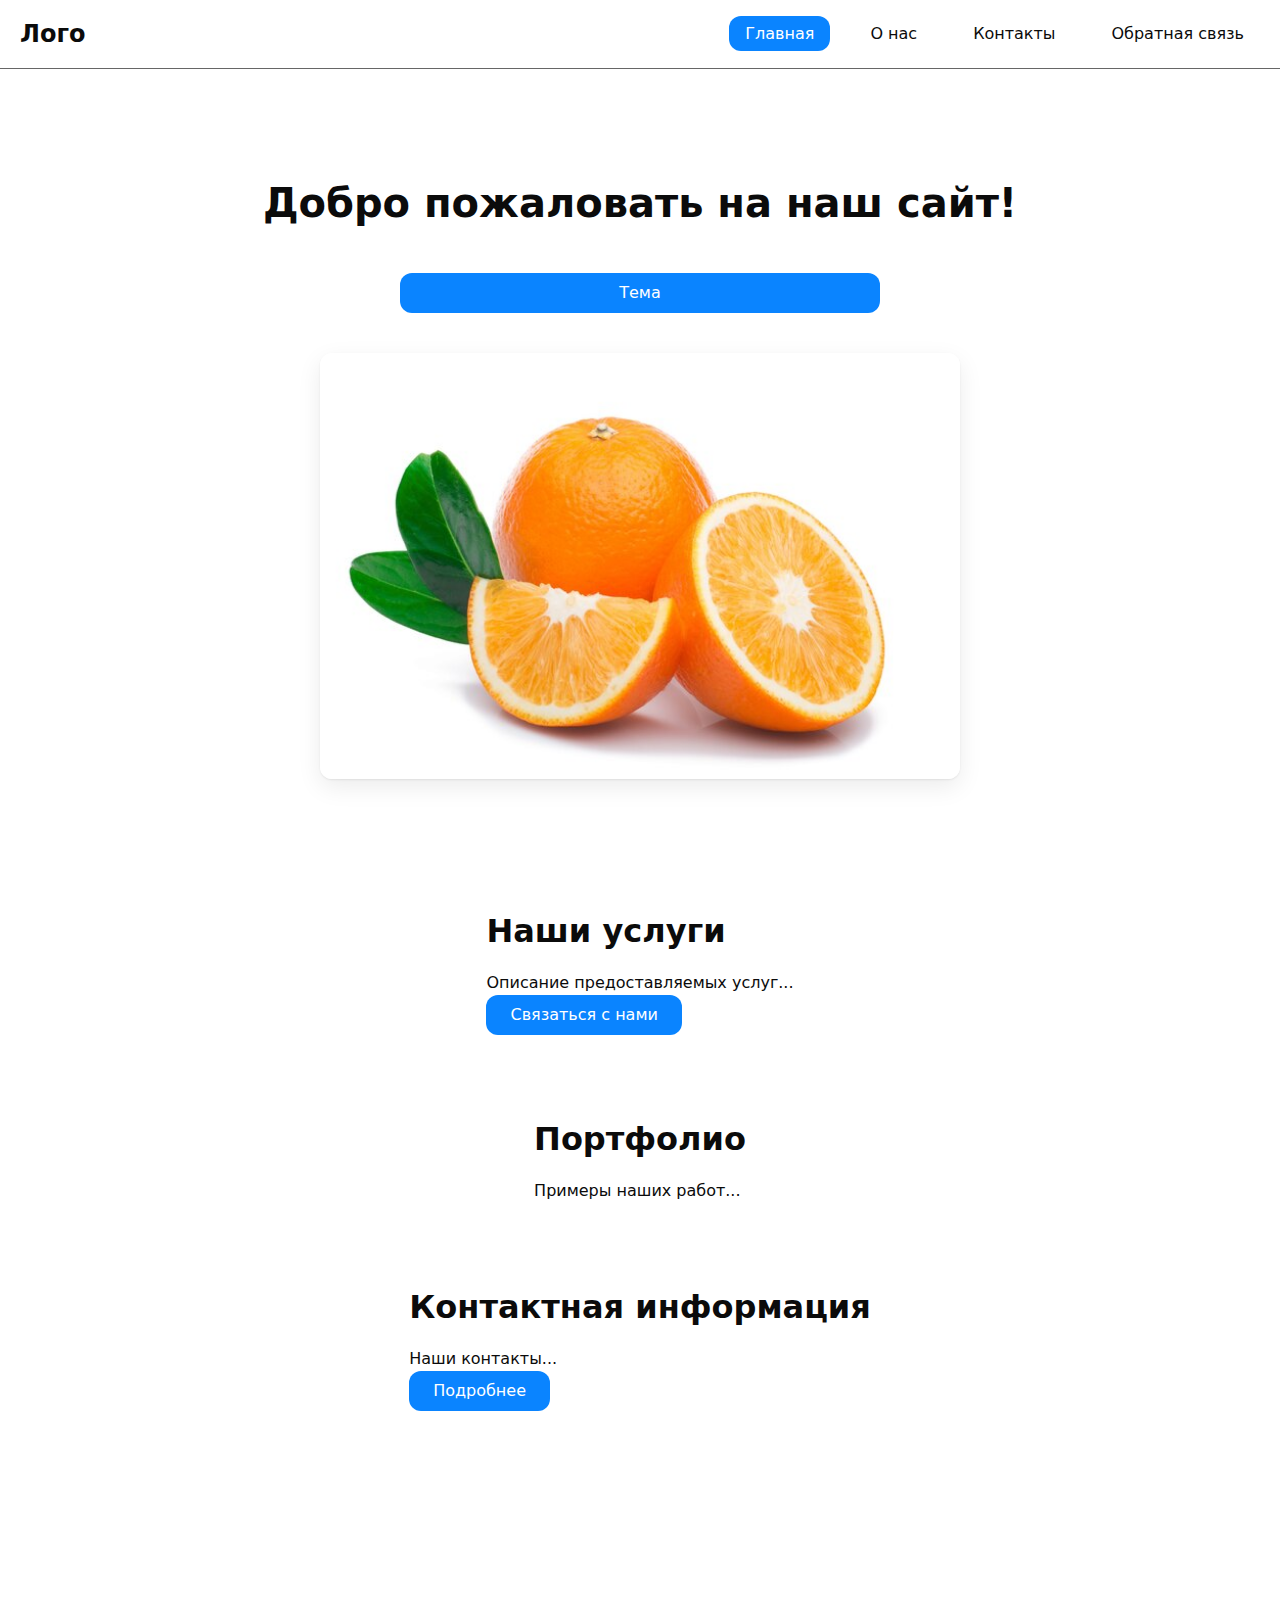
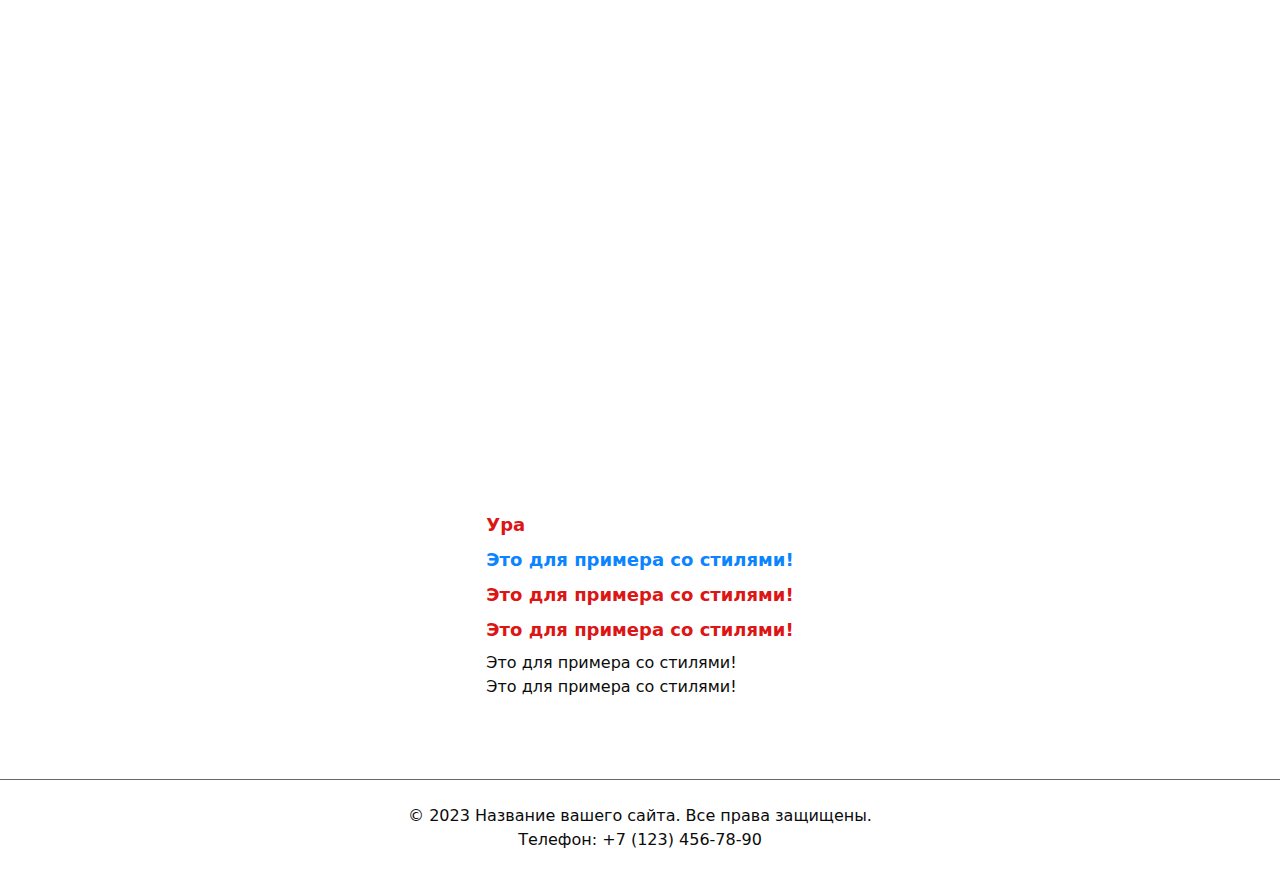
<file: src/index.html>
<!DOCTYPE html>
<html lang="ru">

<head>
    <meta charset="UTF-8">
    <meta name="viewport" content="width=device-width, initial-scale=1.0">
    <meta name="description" content="Краткое описание главной страницы сайта">
    <title>Главная</title>
    <link rel="icon" href="../assets/favicon.ico" type="image/x-icon">
    <link rel="stylesheet" href="style.css">
    <script src="script/mini.js" defer></script>
</head>

<body>
    <header class="header">
        <div class="container_header">
            <a href="/" class="logo">Лого</a>
            <nav class="nav">
                <ul class="nav__list">
                    <li class="nav__item"><a class="nav__link nav__link--active" href="index.html">Главная</a></li>
                    <li class="nav__item"><a class="nav__link" href="about.html">О нас</a></li>
                    <li class="nav__item"><a class="nav__link" href="contacts.html">Контакты</a></li>
                    <li class="nav__item"><a class="nav__link" href="register.html">Обратная связь</a></li>
                </ul>
            </nav>
        </div>
    </header>

    <main class="main">
        <div class="container">
            <section class="hero">
                <h1 class="hero__title">Добро пожаловать на наш сайт!</h1>
                <button class="theme-toggle" type="button" aria-pressed="false">Тема</button>

                <img src="img/card-640.jpg" alt="Проект: макет мобильного приложения" width="640" height="360"
                    loading="lazy" decoding="async" class="hero__image">
            </section>

            <section class="section" id="services">
                <h2 class="section__title">Наши услуги</h2>
                <p>Описание предоставляемых услуг...</p>
                <a href="#contacts" class="button">Связаться с нами</a>
            </section>

            <section class="section" id="portfolio">
                <h2 class="section__title">Портфолио</h2>
                <p>Примеры наших работ...</p>
            </section>

            <section class="section" id="contacts">
                <h2 class="section__title">Контактная информация</h2>
                <p>Наши контакты...</p>
                <a href="contacts.html" class="button">Подробнее</a>
            </section>

            <div class="media">
                <iframe src="https://rutube.ru/play/embed/833e8be546d6ba6866b89bf39a0931cb" title="Видео контент"
                    allow="clipboard-write; autoplay" allowfullscreen></iframe>
            </div>

            <div class="content-example">
                <h2 class="color-text">Ура</h2>
                <p class="color-text" id="new-st">Это для примера со стилями!</p>
                <p class="color-text">Это для примера со стилями!</p>
                <p class="color-text">Это для примера со стилями!</p>
                <p>Это для примера со стилями!</p>
                <p>Это для примера со стилями!</p>
            </div>
        </div>
    </main>

    <footer class="footer">
        <div class="container">
            <p>&copy; 2023 Название вашего сайта. Все права защищены.</p>
            <p>Телефон: +7 (123) 456-78-90</p>
        </div>
    </footer>
</body>

</html>
</file>
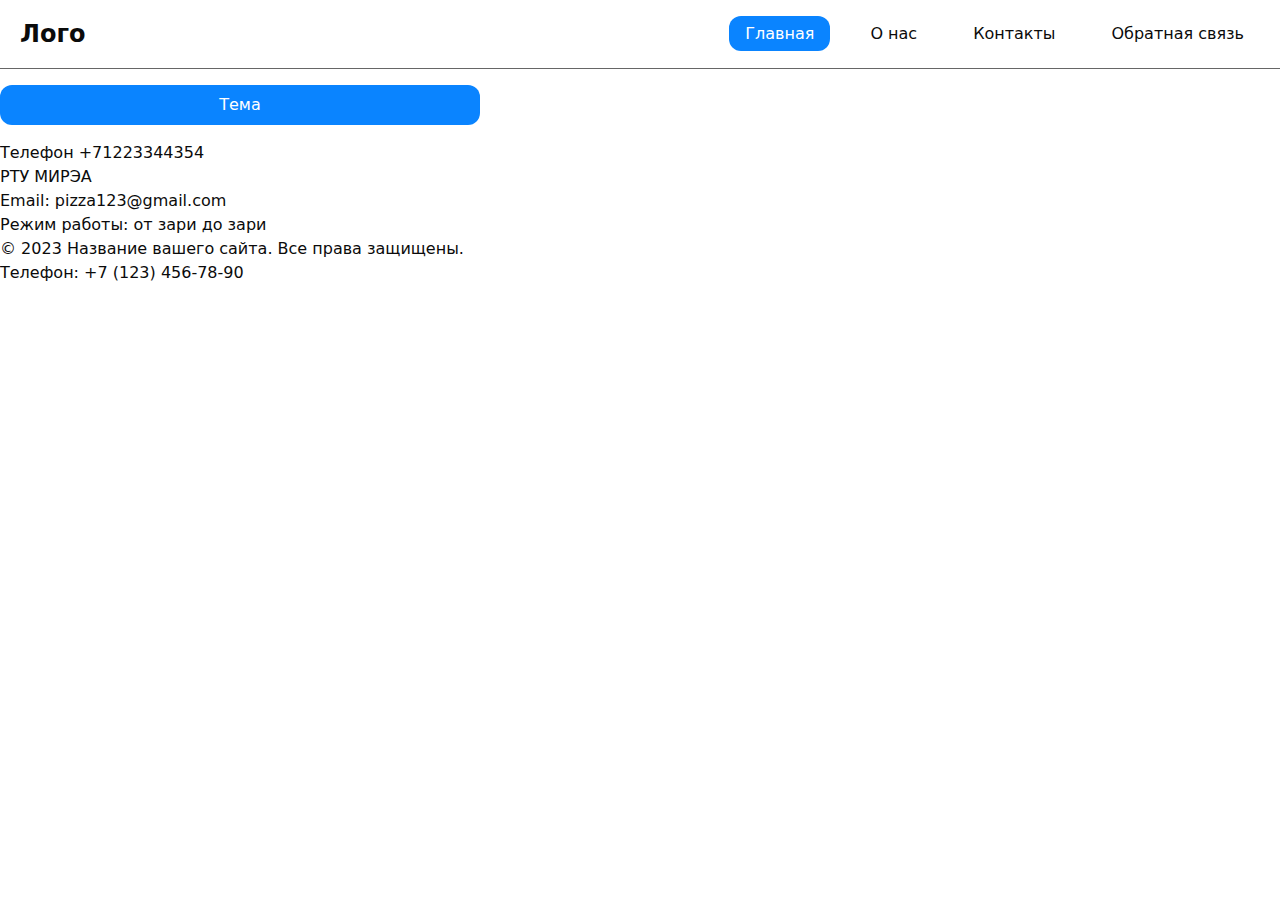
<file: src/contacts.html>
<!DOCTYPE html>
<html lang="ru">
<head>
    <meta charset="UTF-8">
    <meta name="viewport" content="width=device-width, initial-scale=1.0">
    <meta name="description" content="Краткое описание о нас страницы сайта">
    <title>Rjynfrns</title>
    <link rel="icon" href="../assets/favicon.ico" type="image/x-icon">
    <link rel="stylesheet" href="style.css">
    <script src="script/mini.js" defer> </script>
</head>
<body>
    <header class="header">
        <div class="container_header">
            <a href="/" class="logo">Лого</a>
            <nav class="nav">
                <ul class="nav__list">
                    <li class="nav__item"><a class="nav__link nav__link--active" href="index.html">Главная</a></li>
                    <li class="nav__item"><a class="nav__link" href="about.html">О нас</a></li>
                    <li class="nav__item"><a class="nav__link" href="contacts.html">Контакты</a></li>
                    <li class="nav__item"><a class="nav__link" href="register.html">Обратная связь</a></li>
                </ul>
            </nav>
        </div>
    </header>
    <main>
        <button class="theme-toggle" type="button" aria-pressed="false">Тема</button>
        <p>Телефон +71223344354</p>
        <p>РТУ МИРЭА</p>
        <p>Email: pizza123@gmail.com</p>
        <p>Режим работы: от зари до зари</p>
    </main>

    <!-- Подвал сайта -->
    <footer>
        <p>&copy; 2023 Название вашего сайта. Все права защищены.</p>
        <p>Телефон: +7 (123) 456-78-90</p>
    </footer>
    
</body>
</html>
</file>
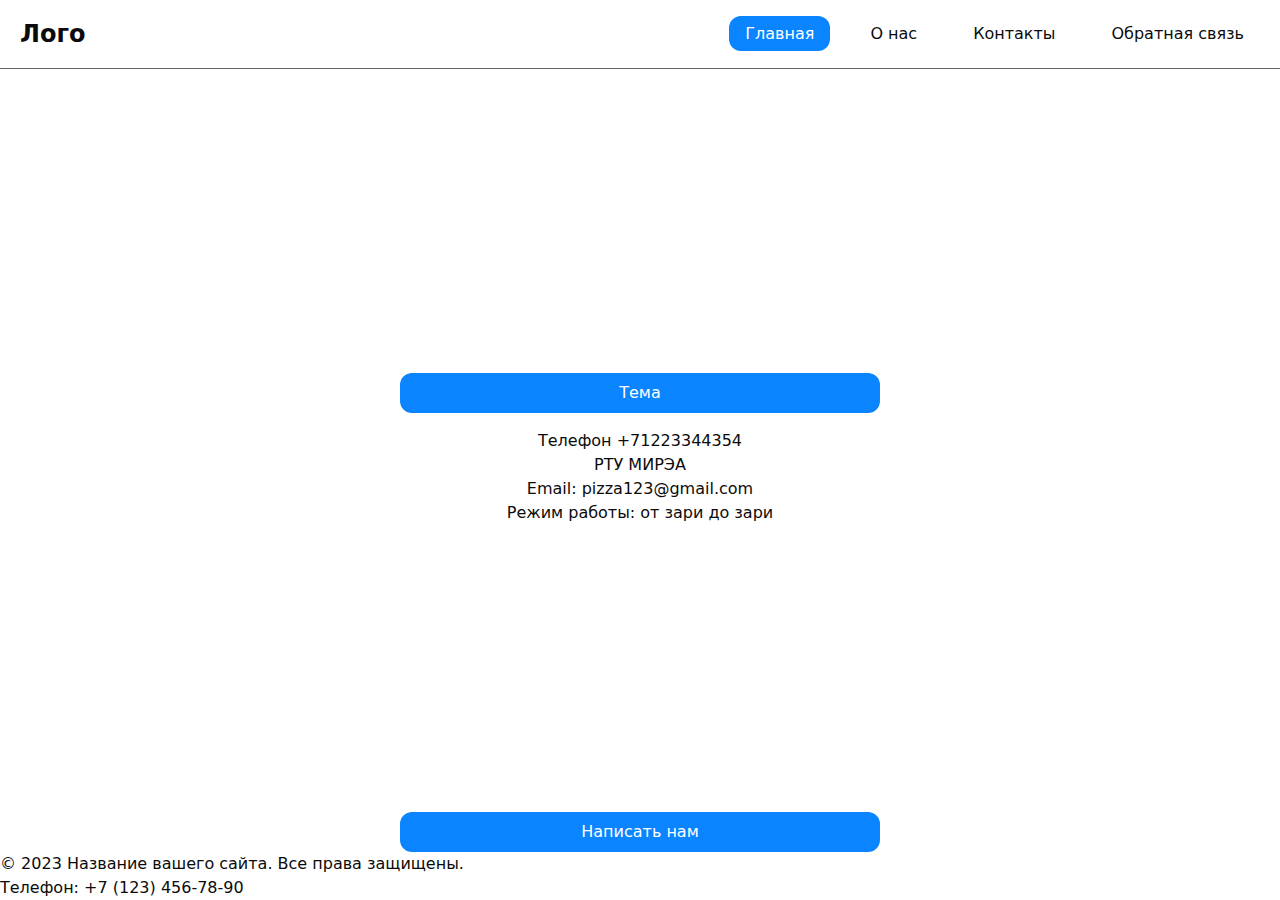
<file: src/register.html>
<!DOCTYPE html>
<html lang="en">

<head>
    <meta charset="UTF-8">
    <meta name="viewport" content="width=device-width, initial-scale=1.0">
    <title>Feedback</title>

    <link rel="stylesheet" href="style.css">
    <script src="script/modal.js" defer> </script>
    <script src="script/validation.js" defer> </script>
    <script src="script/mini.js" defer> </script>

</head>

<body>
    <header class="header">
        <div class="container_header">
            <a href="/" class="logo">Лого</a>
            <nav class="nav">
                <ul class="nav__list">
                    <li class="nav__item"><a class="nav__link nav__link--active" href="index.html">Главная</a></li>
                    <li class="nav__item"><a class="nav__link" href="about.html">О нас</a></li>
                    <li class="nav__item"><a class="nav__link" href="contacts.html">Контакты</a></li>
                    <li class="nav__item"><a class="nav__link" href="register.html">Обратная связь</a></li>
                </ul>
            </nav>
        </div>
    </header>
    <main class="main">
        <button class="theme-toggle" type="button" aria-pressed="false">Тема</button>
        <p>Телефон +71223344354</p>
        <p>РТУ МИРЭА</p>
        <p>Email: pizza123@gmail.com</p>
        <p>Режим работы: от зари до зари</p>
    </main>
    <div class="reg_div">
        <!-- Кнопка открытия модалки -->
        <button id="openDialog" type="button">Написать нам</button>
        <!-- Модалка с формой -->
        <dialog  id="contactDialog" aria-labelledby="dialogTitle">
            <h2 id="dialogTitle">Обратная связь</h2>
            <form class="form" id="contactForm" method="dialog" novalidate>
                <label for="name">Имя</label>
                <input id="name" name="name" type="text" required minlength="2" autocomplete="given-name">
                <label for="email">E-mail</label>
                <input id="email" name="email" type="email" required autocomplete="email">
                <label for="phone">Телефон</label>
                <input id="phone" name="phone" type="tel" inputmode="tel" autocomplete="tel" aria-describedby="phoneHelp"
                    placeholder="+7 (___) ___-__-__" required pattern="^\+7 \(\d{3}\) \d{3}-\d{2}-\d{2}$">
                <small id="phoneHelp">Формат: +7 (900) 000-00-00</small>
                <label for="date">Дата</label>
                <input id="date" name="date" type="date">
                <label for="topic">Тема</label>
                <select id="topic" name="topic" required>
                    <option value="">Выберите тему</option>
                    <option>Вопрос</option>
                    <option>Заказ</option>
                </select>
                <label for="message">Сообщение</label>
                <textarea id="message" name="message" rows="4" required></textarea>
                <div class="form-actions">
                    <button type="button" id="closeDialog" class="close">Закрыть</button>
                    <button type="submit" class="submut">Отправить</button>
                </div>
            </form>
        </dialog>
    </div>

    <footer>
        <p>&copy; 2023 Название вашего сайта. Все права защищены.</p>
        <p>Телефон: +7 (123) 456-78-90</p>
    </footer>


    <script></script>
</body>

</html>
</file>
<file: src/style.css>
/* ===== RESET & BASE STYLES ===== */
* {
    margin: 0;
    padding: 0;
    box-sizing: border-box;
}

html {
    scroll-behavior: smooth;
    color-scheme: light;
}

body {
    font-family: system-ui, -apple-system, "Segoe UI", Roboto, Arial, sans-serif;
    line-height: 1.5;
    background: var(--color-bg);
    color: var(--color-fg);
    min-height: 100vh;
    display: flex;
    flex-direction: column;
}

/* ===== CSS VARIABLES ===== */
:root {
    /* Colors */
    --color-bg: #fff;
    --color-fg: #0b0b0b;
    --color-muted: #666;
    --color-primary: #0a84ff;
    --color-danger: #b00020;
    --color-text-red: rgb(220, 21, 21);
    
    /* Spacing */
    --space-1: 0.25rem;
    --space-2: 0.5rem;
    --space-3: 1rem;
    --space-4: 1.5rem;
    --space-5: 2.5rem;
    --space-6: 4rem;
    
    /* Typography */
    --font-body: system-ui, -apple-system, "Segoe UI", Roboto, Arial, sans-serif;
    
    /* Borders & Shadows */
    --radius: 12px;
    --shadow: 0 1px 2px rgba(0, 0, 0, .08), 0 8px 24px rgba(0, 0, 0, .08);
    
    /* Container */
    --container-width: min(100% - 2 * var(--space-4), 1120px);
}

/* Dark theme */
body.theme-dark {
    --color-bg: #0b0b0b;
    --color-fg: #f5f5f5;
    --color-muted: #aaa;
    --color-primary: #6aa2ff;
    color-scheme: dark;
}

/* ===== LAYOUT COMPONENTS ===== */
.container {
    width: var(--container-width);
    margin-inline: auto;
    padding-inline: var(--space-3);
}

/* Header */
.header {
    background: var(--color-bg);
    border-bottom: 1px solid var(--color-muted);
    padding: var(--space-3) 0;
}


.container {
    display: flex;
    justify-content: center;
    align-items: center;
    flex-direction: column;
}

.logo {
    font-size: 1.5rem;
    font-weight: bold;
    text-decoration: none;
    color: var(--color-fg);
}

/* Navigation */
.nav__list {
    display: flex;
    list-style: none;
    gap: var(--space-4);
}

.nav__link {
    color: var(--color-fg);
    text-decoration: none;
    padding: var(--space-2) var(--space-3);
    border-radius: var(--radius);
    transition: background-color 0.2s ease;
}

.nav__link:hover,
.nav__link--active {
    background-color: var(--color-primary);
    color: white;
}

/* Main content */
.main {
    flex: 1;
    padding: var(--space-5) 0;
}

/* Sections */
.section {
    padding: var(--space-5) 0;
}

.section__title {
    margin-bottom: var(--space-3);
    font-size: 2rem;
}

/* Hero section */
.hero {
    text-align: center;
    padding: var(--space-6) 0;
}

.hero__title {
    font-size: 2.5rem;
    margin-bottom: var(--space-4);
}

.hero__image {
    margin: var(--space-4) auto;
    border-radius: var(--radius);
    box-shadow: var(--shadow);
}

/* Media container */
.media {
    aspect-ratio: 16/9;
    width: min(100%, 960px);
    margin: var(--space-5) auto;
}

.media iframe {
    width: 100%;
    height: 100%;
    border: 0;
    border-radius: var(--radius);
}

/* Buttons */
.button {
    display: inline-block;
    padding: var(--space-2) var(--space-4);
    background: var(--color-primary);
    color: white;
    text-decoration: none;
    border-radius: var(--radius);
    border: none;
    cursor: pointer;
    transition: filter 0.2s ease;
}

.button:hover {
    filter: brightness(0.95);
}

.theme-toggle {
    margin: var(--space-3) 0;
    padding: var(--space-2) var(--space-4);
    background: var(--color-primary);
    color: white;
    border: none;
    border-radius: var(--radius);
    cursor: pointer;
}

/* Content example */
.content-example {
    margin: var(--space-5) 0;
}

.color-text {
    color: var(--color-text-red);
    font-size: large;
    font-weight: bold;
    margin-bottom: var(--space-2);
}

#new-st {
    color: var(--color-primary);
}

/* Footer */
.footer {
    background: var(--color-bg);
    border-top: 1px solid var(--color-muted);
    padding: var(--space-4) 0;
    text-align: center;
}

/* ===== FORM STYLES ===== */
label {
    display: block;
    margin: var(--space-2) 0 var(--space-1);
}

input,
select,
textarea,
button {
    width: 100%;
    max-width: 480px;
    padding: var(--space-2) var(--space-3);
    border: 1px solid #c8c8c8;
    border-radius: var(--radius);
    background: var(--color-bg);
    font: inherit;
    color: inherit;
}

button,
[type="submit"] {
    background: var(--color-primary);
    color: white;
    border: none;
    cursor: pointer;
}

/* Focus states */
:where(a, button, input, select, textarea):focus-visible {
    outline: 2px solid var(--color-primary);
    outline-offset: 2px;
}

/* Disabled states */
:disabled,
[aria-disabled="true"] {
    opacity: 0.6;
    cursor: not-allowed;
}

/* Invalid fields */
[aria-invalid="true"] {
    border-color: var(--color-danger);
}

/* Target highlighting */
:target {
    outline: 2px dashed var(--color-primary);
    outline-offset: var(--space-2);
}

/* ===== UTILITY CLASSES ===== */
.submit,
.close {
    margin-top: var(--space-3);
}

/* ===== IMAGE & MEDIA DEFAULTS ===== */
img,
video {
    max-width: 100%;
    height: auto;
    display: block;
}

/* ===== RESPONSIVE DESIGN ===== */
@media (max-width: 768px) {
    .header .container {
        flex-direction: column;
        gap: var(--space-3);
    }
    
    .nav__list {
        flex-direction: column;
        gap: var(--space-2);
        text-align: center;
    }
    
    .hero__title {
        font-size: 2rem;
    }
    
    .section__title {
        font-size: 1.5rem;
    }
}






.container_header{
    padding-left: 20px;
    padding-right: 20px;
    display: flex;
    justify-content: space-between;
    align-items: center;
}


.main{
    display: flex;
    justify-content: center;
    align-items: center;
    flex-direction: column;
}

.reg_div{
    display: flex;
    justify-content: center;
    align-items: center;
    flex-direction: column;
}

.close{
    margin-bottom: 10px;
}

.submut{
    margin-bottom: 10px;
}
</file>
